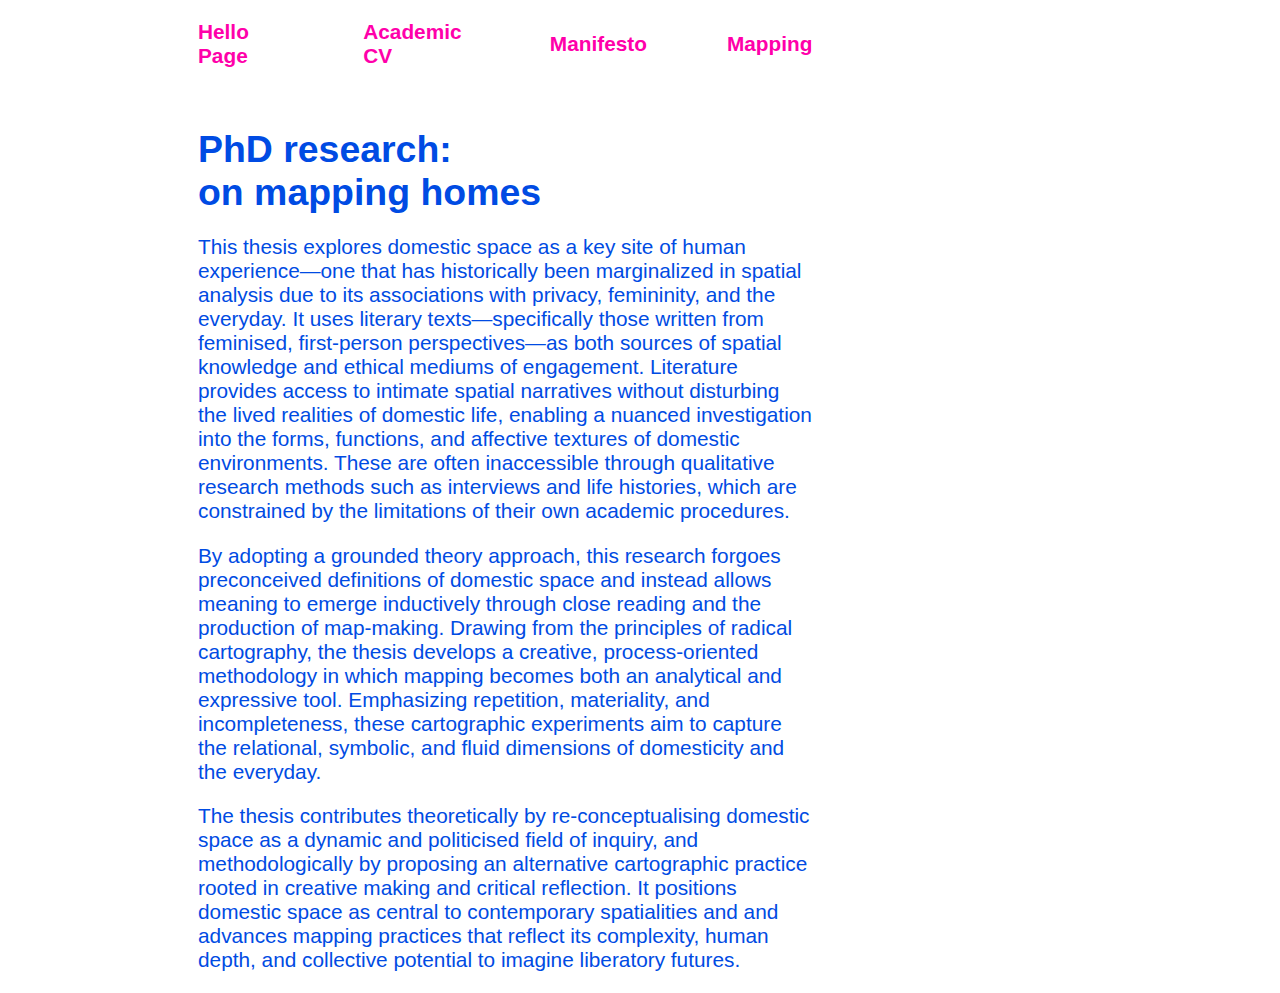
<file: phd.html>
<!DOCTYPE html>
<html lang="en">
<head>
    <link rel="icon" href="https://cdn.glitch.global/6264d154-a535-43f1-a7e2-e5000f1b5f43/logomini.png?v=1741361058034">
    <meta charset="UTF-8">
    <meta name="viewport" content="width=device-width, initial-scale=1.0">
    <title>PhD Research</title>
    <style>
        body {
            font-family: Arial, sans-serif;
            background-color: #ffffff;
            color: #004be3;
            margin: 0;
            padding: 0;
            display: flex;
            justify-content: center;
            align-items: center;
            min-height: vh;
            position: relative; /* For the margin text */
        }
        .container {
            display: flex;
            width: 80%;
            max-width: 1300px;
            gap: 180px; /* Increased space between columns */
        }
        .text-section {
            width: 60%; /* First column for the text */
            margin-left: 70px;
            font-size: 1.3em
        }
        .text-section h1 {
            font-size: 1.8em;
            color: #004be3;
            margin-bottom: 20px;
            margin-top: 60px;
        }
        .column {
            margin-bottom: 20px;
        
        }
        .icon-container {
            display: flex;
            align-items: center; /* Align items vertically */
            gap: 80px; /* Space between items */
            margin-top: 20px; /* Space above icons */
        }
        .icon {
            width: 150px; /* Adjusted size for consistency */
            height: 60px;
        }
        .icon-container a {
            text-decoration: none;
            color: #FF00AA;
            font-weight: bold;
        }
        .academic-journey {
            margin-top: 50px; /* Space above the academic journey section */
        }
        .academic-journey h2 {
            font-size: 1.5em;
            color: #004be3;
            margin-bottom: 10px;
        }
        .margin-text {
            position: absolute;
            bottom: 0px;
            left: 20px;
            font-family: 'Helvetica', helvetica, monospace; /* Typography style */
            font-size: 2em;
            color: #004be3;
            opacity: 0.7; /* Slightly transparent */
            transform: rotate(-90deg);
            transform-origin: left top;
            white-space: nowrap;
        }

        /* Media Queries for Mobile Devices */
        @media (max-width: 768px) {
            body {
                padding: 20px; /* Add padding for better spacing on mobile */
            }
            .container {
                flex-direction: column; /* Stack columns vertically on mobile */
                gap: 40px; /* Reduce gap between sections */
                width: 90%; /* Adjust width for better mobile display */
           
            }
            .icon-container {
                gap: 20px; /* Reduce gap between icons for mobile */
                margin-top: 40px; /* Reduce space above icons */
                flex-wrap: wrap; /* Allow icons to wrap on smaller screens */
            }
            .icon {
                width: 60px; /* Smaller icons for mobile */
                height: 45px;
            }
            .margin-text {
                font-size: 1.2em; /* Smaller font size for mobile */
                bottom: 1000px; /* Adjust position for mobile */
                left: 10px; /* Adjust position for mobile */
            }
        }
    </style>
</head>
<body>
    <!-- Margin text -->

    <div class="container">
        <!-- First column: Text section -->
        <div class="text-section">
          <div class="icon-container">
                <!-- Go Back icon -->
                <a href="index.html"> Hello Page</a>
                <!-- Materialities link -->
                 <a href="andreaplarivas.html">Academic CV</a>
                <a href="manifesto.html">Manifesto</a>
                <!-- My Maps icon -->
                <a href="https://kinopio.club/mapping-homes-4MV2cL3QJJ4hEIwSAglzK" target="_blank">Mapping</a>
            </div>
            <h1>PhD research: <br>on mapping homes</h1> <!-- Added title -->
            <div class="column">
                <p>This thesis explores domestic space as a key site of human experience—one that has historically been marginalized in spatial analysis due to its associations with privacy, femininity, and the everyday. It uses literary texts—specifically those written from feminised, first-person perspectives—as both sources of spatial knowledge and ethical mediums of engagement. Literature provides access to intimate spatial narratives without disturbing the lived realities of domestic life, enabling a nuanced investigation into the forms, functions, and affective textures of domestic environments. These are often inaccessible through qualitative research methods such as interviews and life histories, which are constrained by the limitations of their own academic procedures.</p>
            </div>
            <div class="column">
                <p>By adopting a grounded theory approach, this research forgoes preconceived definitions of domestic space and instead allows meaning to emerge inductively through close reading and the production of map-making. Drawing from the principles of radical cartography, the thesis develops a creative, process-oriented methodology in which mapping becomes both an analytical and expressive tool. Emphasizing repetition, materiality, and incompleteness, these cartographic experiments aim to capture the relational, symbolic, and fluid dimensions of domesticity and the everyday.</p>
            </div>
            <div class="column">
                <p>The thesis contributes theoretically by re-conceptualising domestic space as a dynamic and politicised field of inquiry, and methodologically by proposing an alternative cartographic practice rooted in creative making and critical reflection. It positions domestic space as central to contemporary spatialities and and advances mapping practices that reflect its complexity, human depth, and collective potential to imagine liberatory futures.</p>
            </div>
            <!-- Icon and link container -->
            
        </div>

     
</body>
</html>
</file>
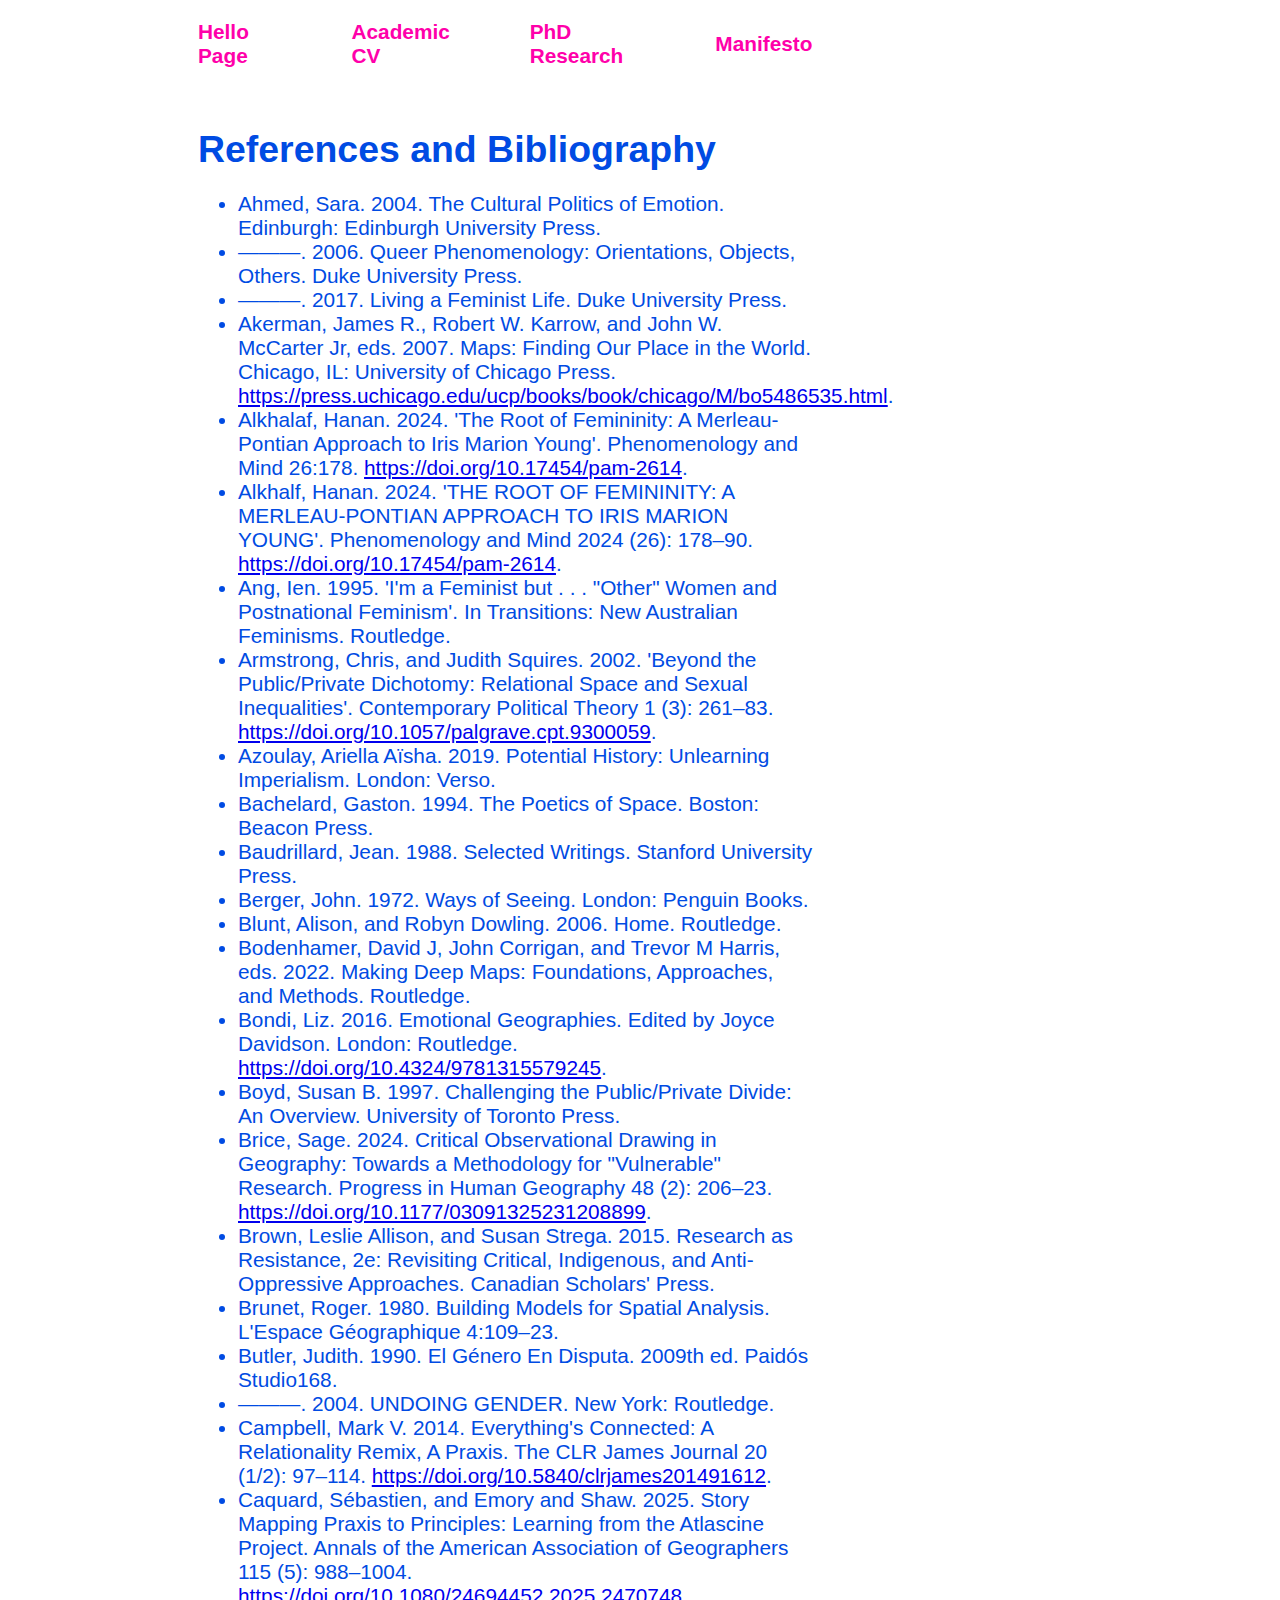
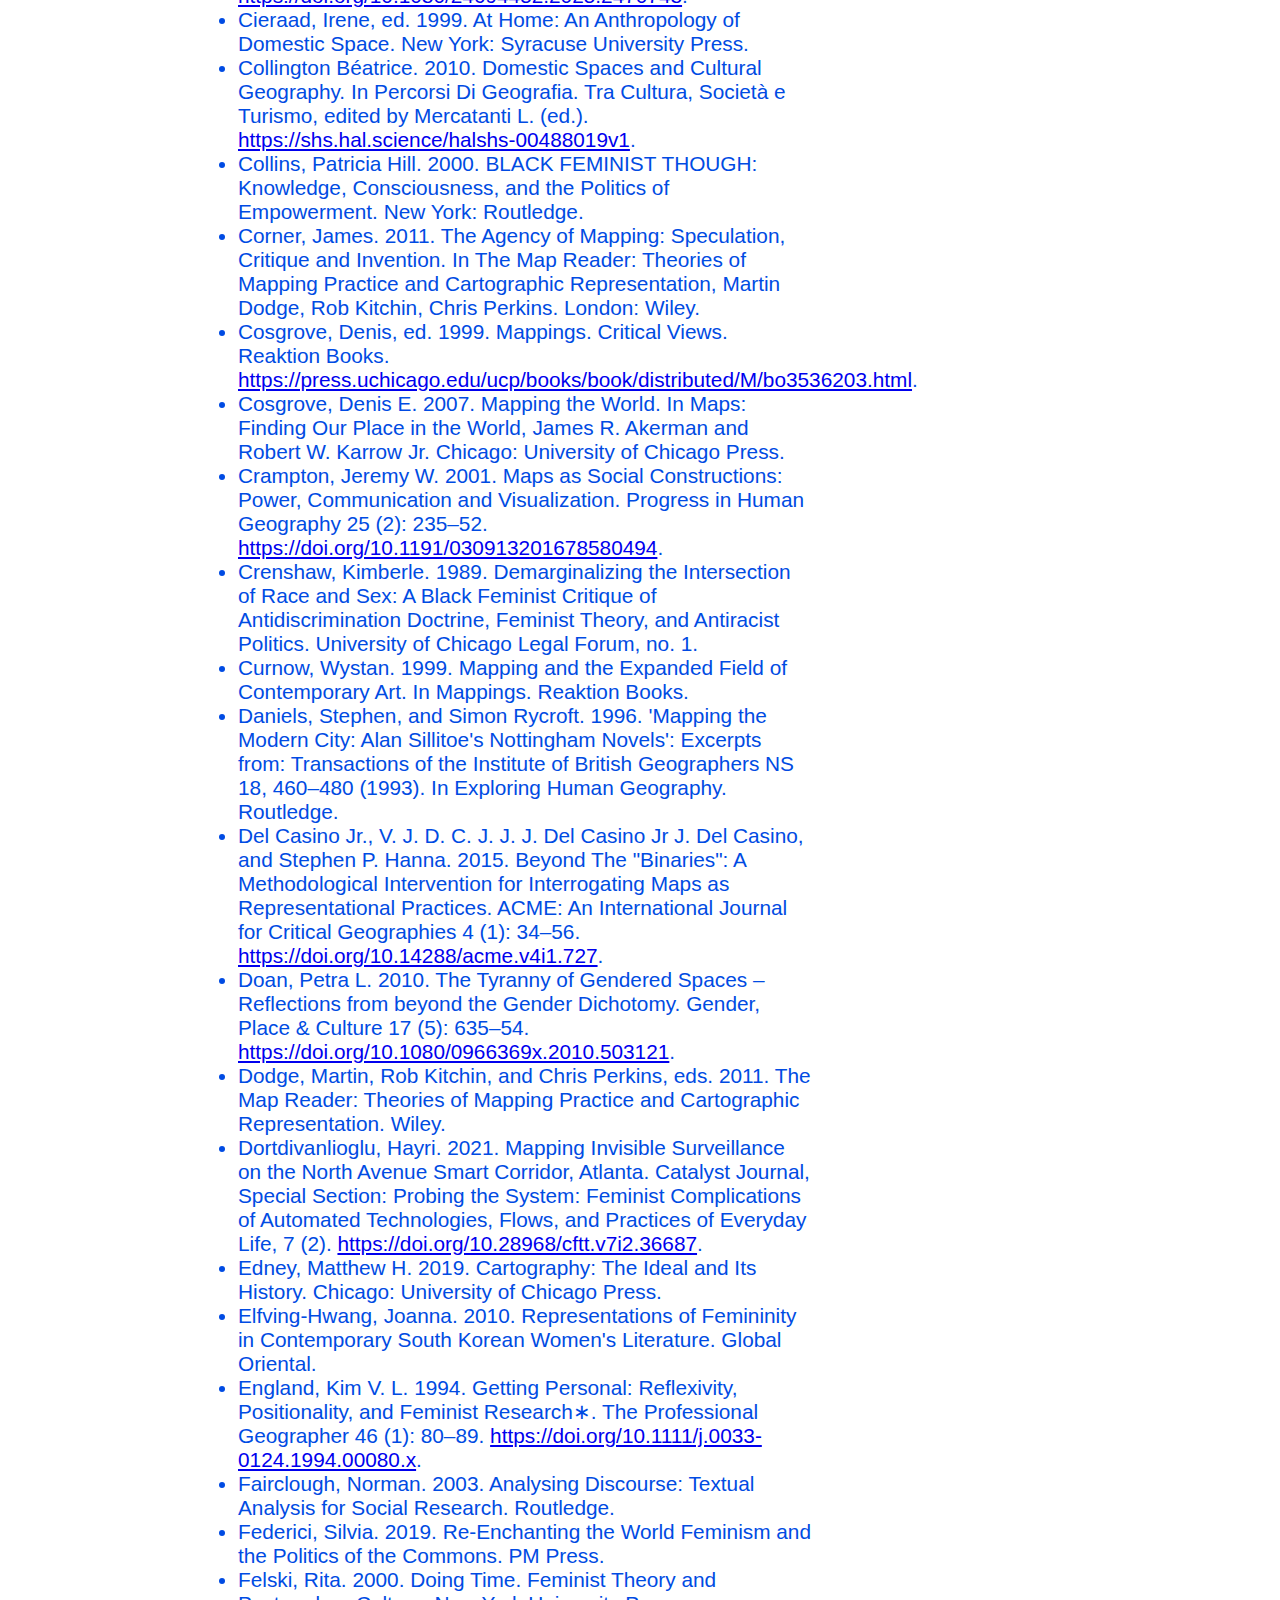
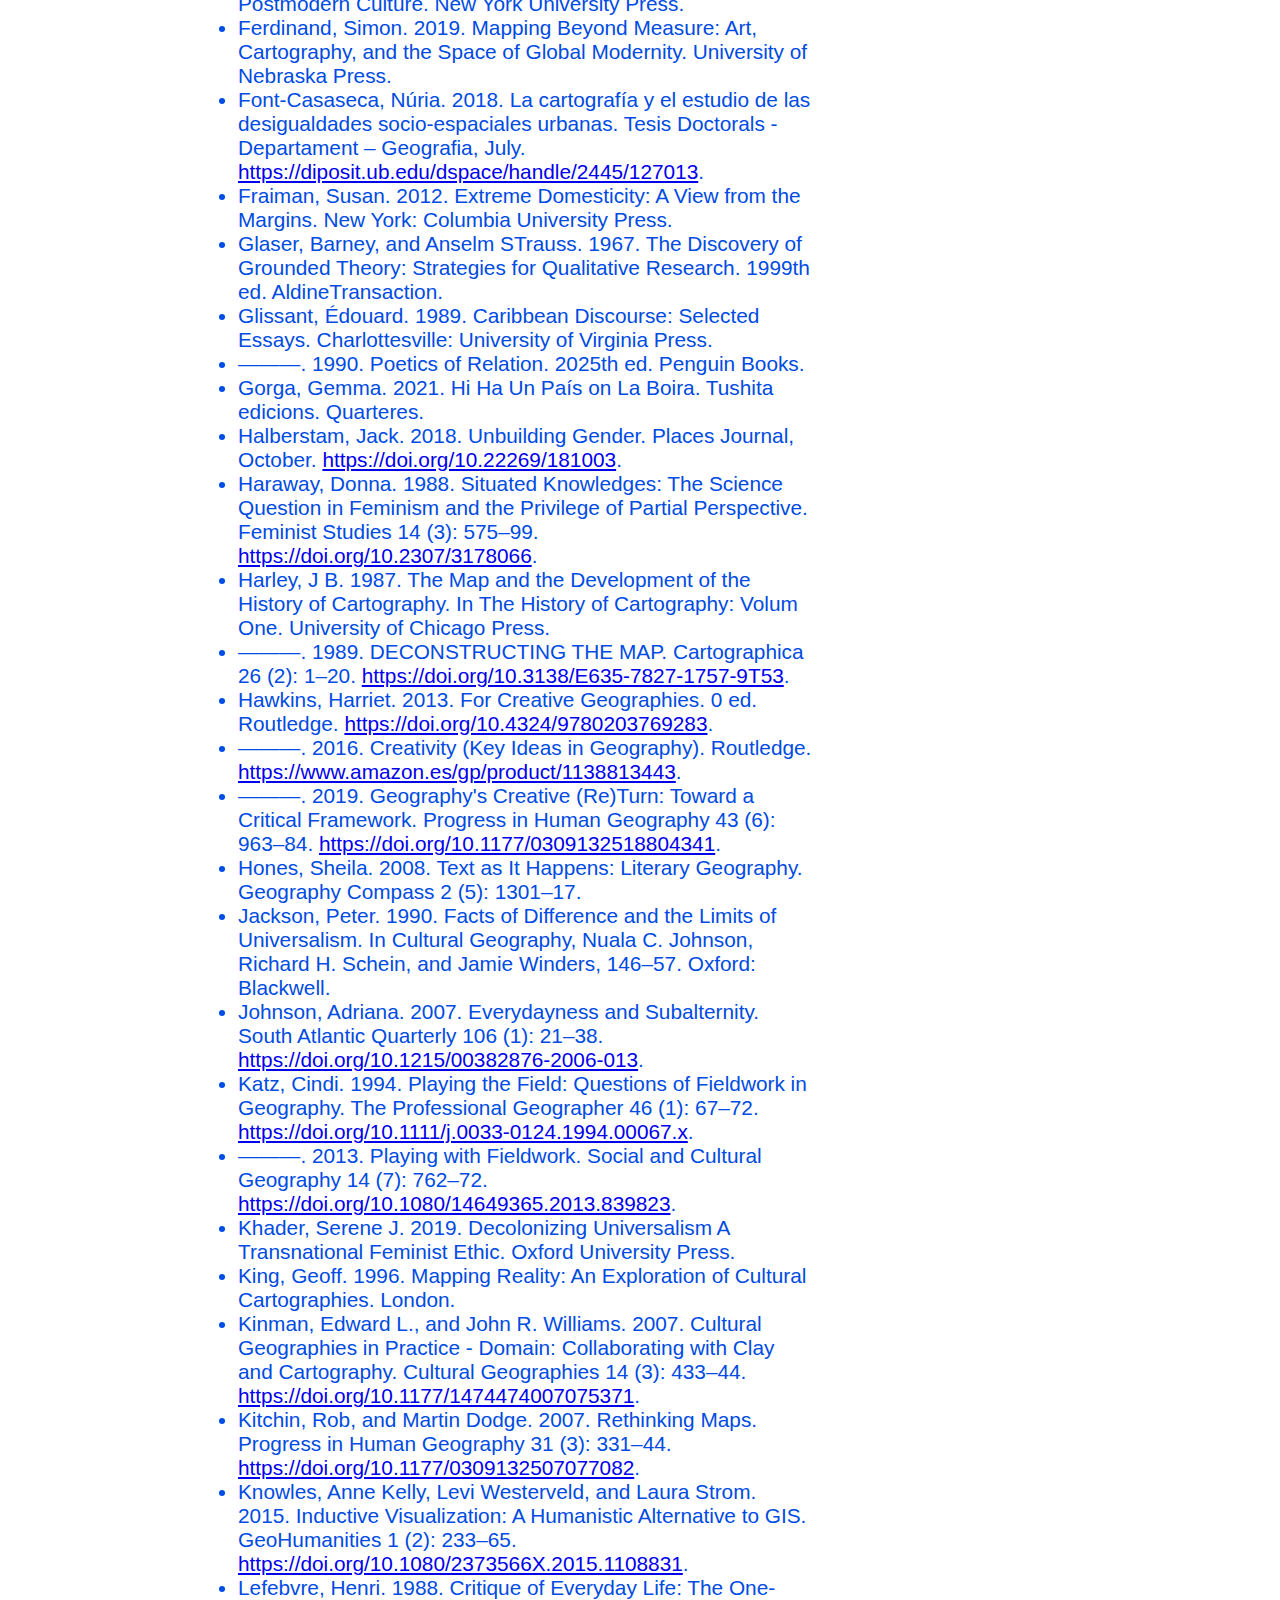
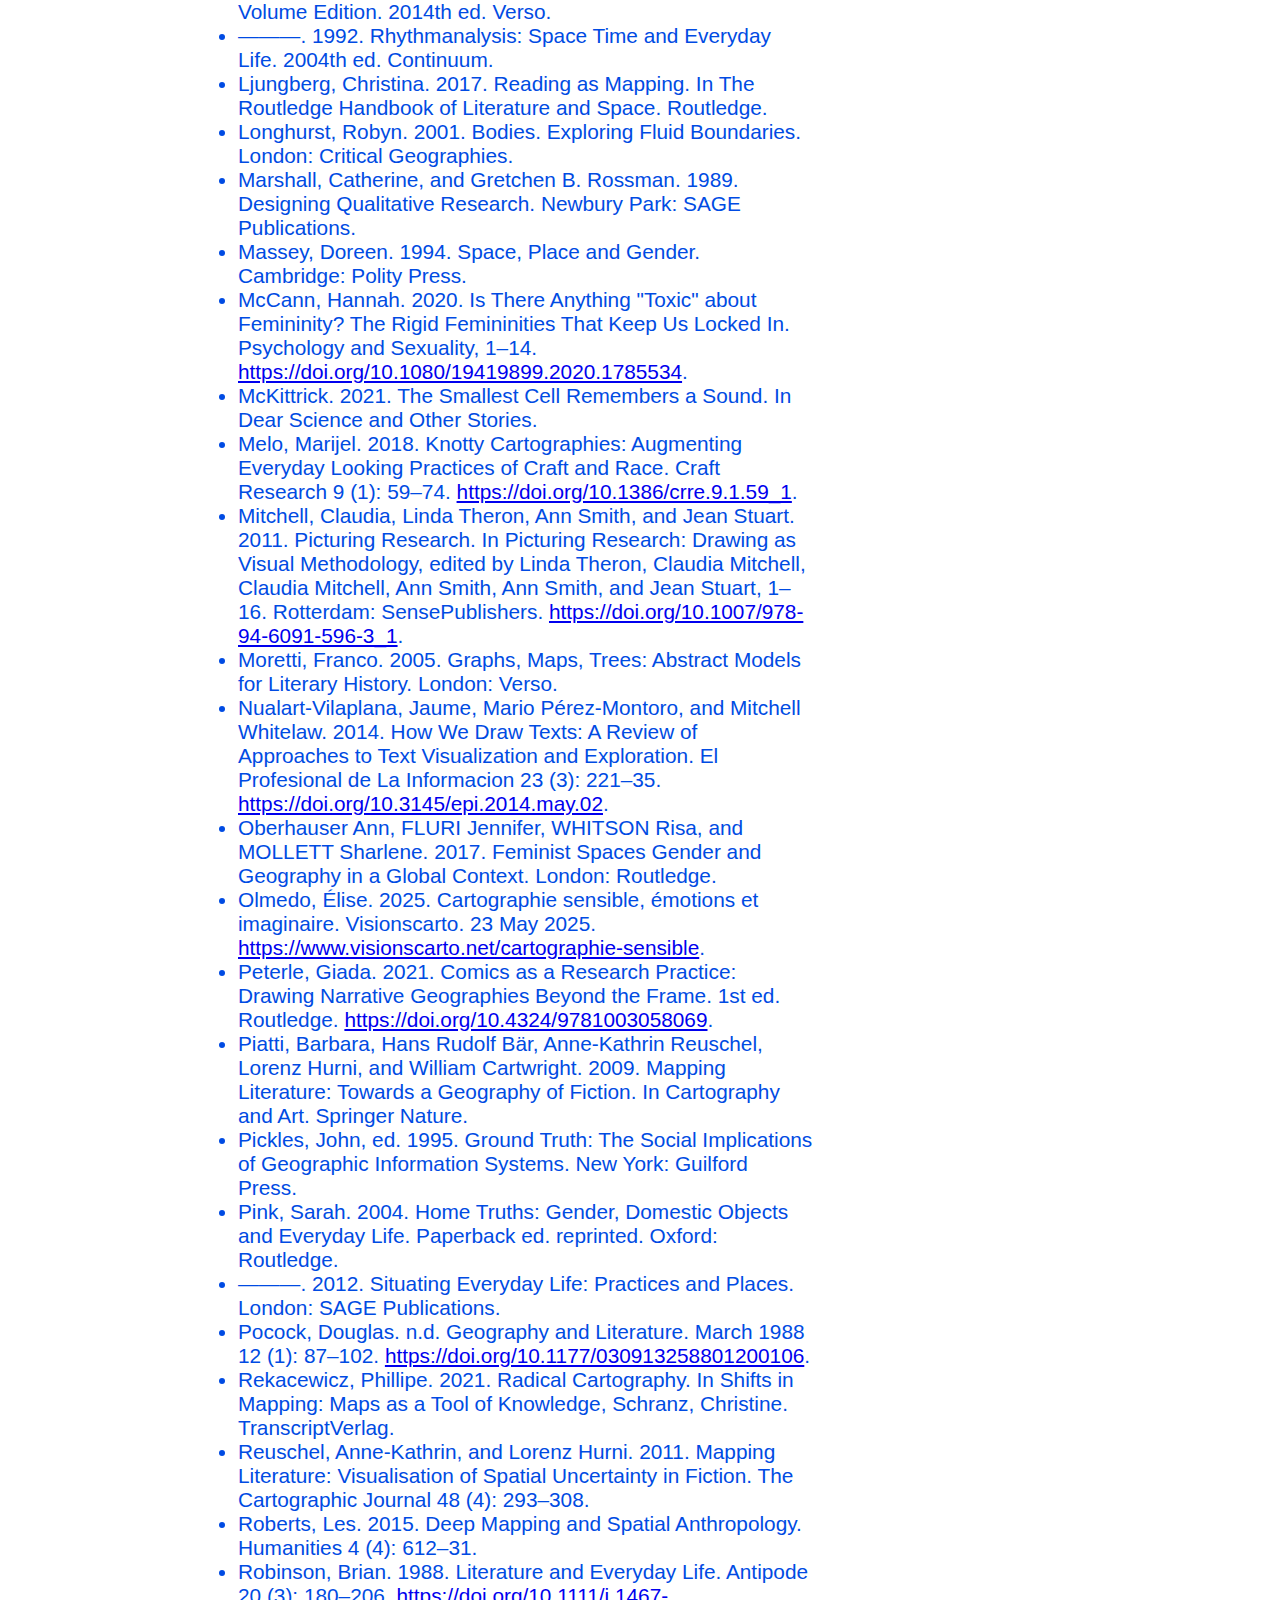
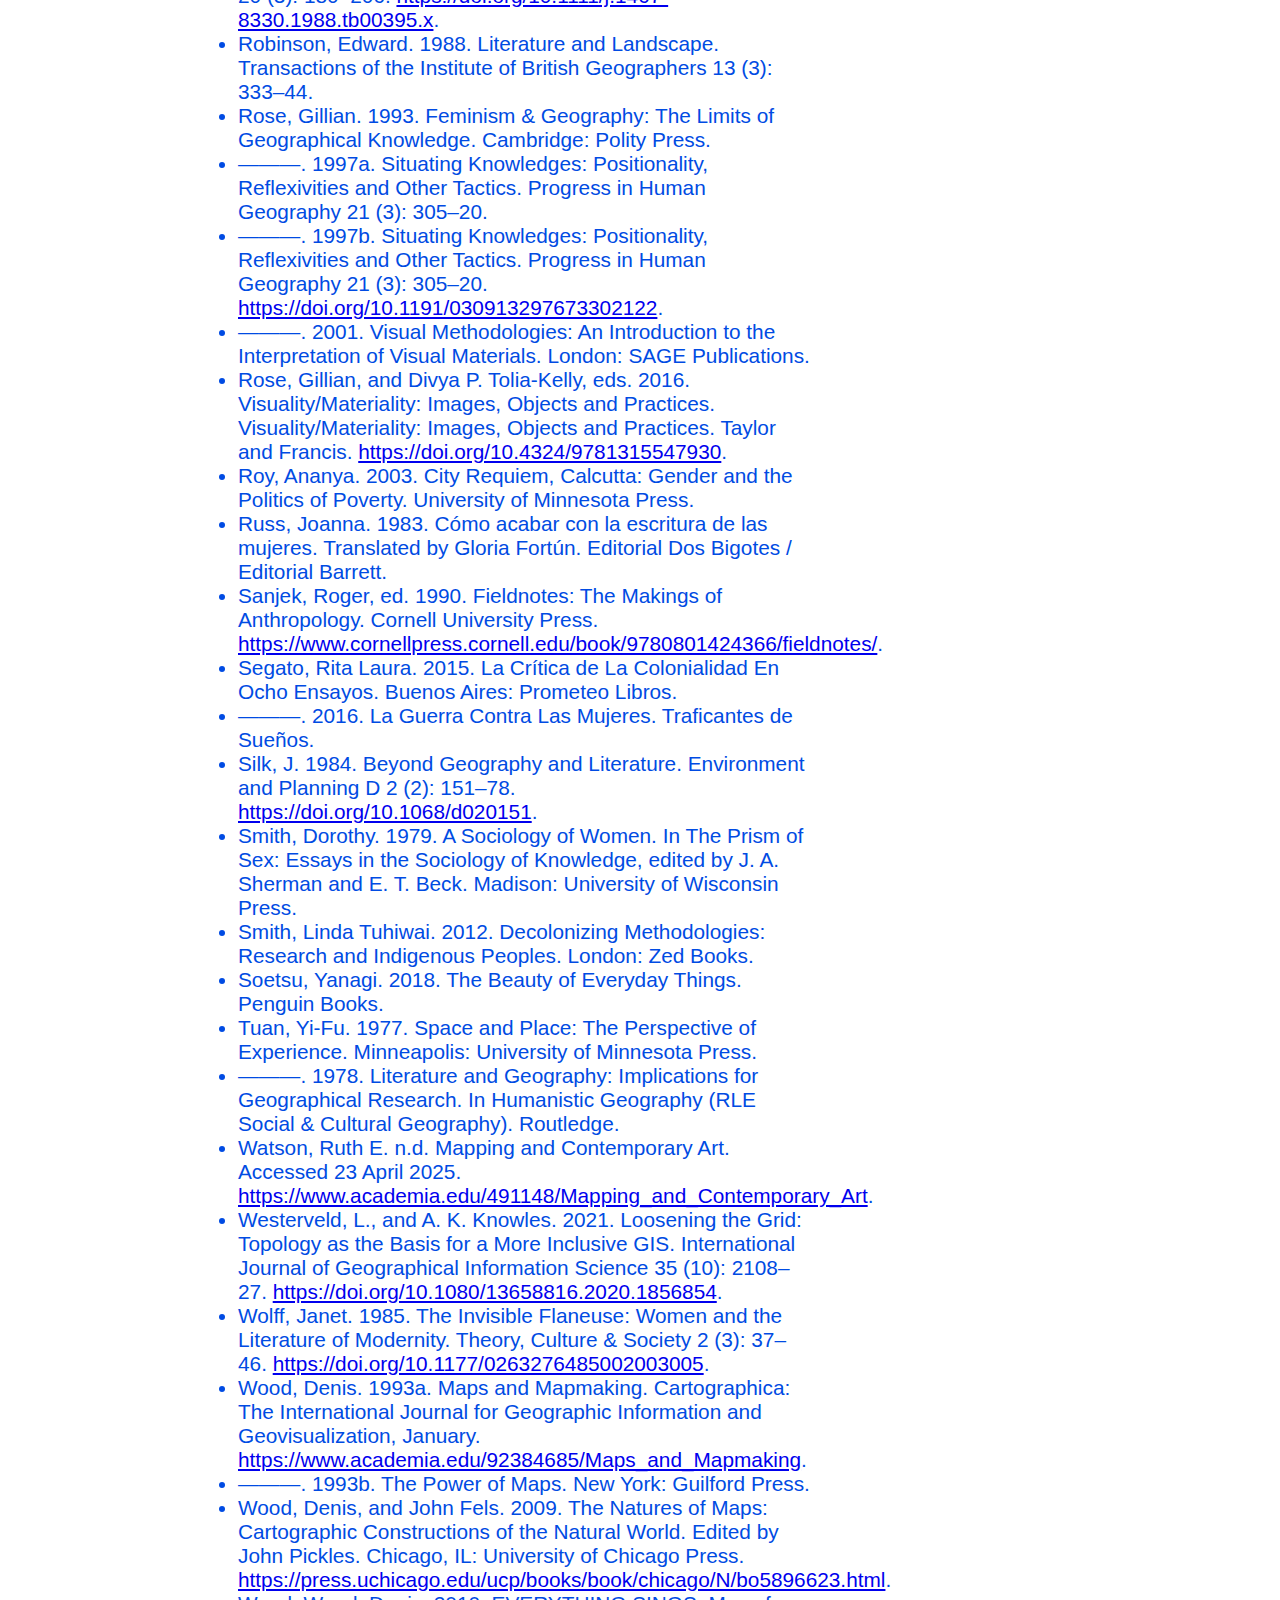
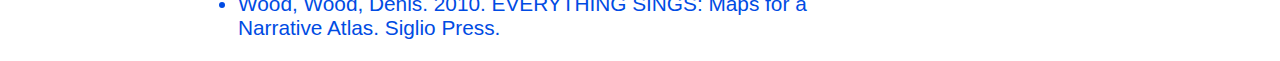
<file: readings.html>
<!DOCTYPE html>
<html lang="en">
<head>
    <link rel="icon" href="https://cdn.glitch.global/6264d154-a535-43f1-a7e2-e5000f1b5f43/logomini.png?v=1741361058034">
    <meta charset="UTF-8">
    <meta name="viewport" content="width=device-width, initial-scale=1.0">
    <title>Readings</title>
    <style>
        body {
            font-family: Arial, sans-serif;
            background-color: #ffffff;
            color: #004be3;
            margin: 0;
            padding: 0;
            display: flex;
            justify-content: center;
            align-items: center;
            min-height: vh;
            position: relative; /* For the margin text */
        }
        .container {
            display: flex;
            width: 80%;
            max-width: 1300px;
            gap: 180px; /* Increased space between columns */
        }
        .text-section {
            width: 60%; /* First column for the text */
            margin-left: 70px;
            font-size: 1.3em
        }
        .text-section h1 {
            font-size: 1.8em;
            color: #004be3;
            margin-bottom: 20px;
            margin-top: 60px;
        }
        .column {
            margin-bottom: 20px;
        
        }
        .icon-container {
            display: flex;
            align-items: center; /* Align items vertically */
            gap: 55px; /* Space between items */
            margin-top: 20px; /* Space above icons */
        }
        .icon {
            width: 150px; /* Adjusted size for consistency */
            height: 60px;
        }
        .icon-container a {
            text-decoration: none;
            color: #FF00AA;
            font-weight: bold;
        }
        .academic-journey {
            margin-top: 50px; /* Space above the academic journey section */
        }
        .academic-journey h2 {
            font-size: 1.5em;
            color: #004be3;
            margin-bottom: 10px;
        }
        .margin-text {
            position: absolute;
            bottom: 0px;
            left: 20px;
            font-family: 'Helvetica', helvetica, monospace; /* Typography style */
            font-size: 2em;
            color: #004be3;
            opacity: 0.7; /* Slightly transparent */
            transform: rotate(-90deg);
            transform-origin: left top;
            white-space: nowrap;
        }

        /* Media Queries for Mobile Devices */
        @media (max-width: 768px) {
            body {
                padding: 20px; /* Add padding for better spacing on mobile */
            }
            .container {
                flex-direction: column; /* Stack columns vertically on mobile */
                gap: 40px; /* Reduce gap between sections */
                width: 90%; /* Adjust width for better mobile display */
           
            }
            .icon-container {
                gap: 20px; /* Reduce gap between icons for mobile */
                margin-top: 40px; /* Reduce space above icons */
                flex-wrap: wrap; /* Allow icons to wrap on smaller screens */
            }
            .icon {
                width: 60px; /* Smaller icons for mobile */
                height: 45px;
            }
            .margin-text {
                font-size: 1.2em; /* Smaller font size for mobile */
                bottom: 1000px; /* Adjust position for mobile */
                left: 10px; /* Adjust position for mobile */
            }
        }
    </style>
</head>
<body>
    <!-- Margin text -->

    <div class="container">
        <!-- First column: Text section -->
        <div class="text-section">
          <div class="icon-container">
                <!-- Go Back icon -->
                <a href="index.html"> Hello Page</a>
                <!-- Materialities link -->
                 <a href="perfil.html">Academic CV</a>
                <a href="phd.html">PhD Research</a>
                <a href="manifesto.html">Manifesto</a>
            </div>
            <h1>References and Bibliography </h1> <!-- Added title -->
            <div class="column">
                <ul>
  <li><span class="author">Ahmed, Sara</span>. <span class="year">2004</span>. <span class="title">The Cultural Politics of Emotion</span>. <span class="publisher">Edinburgh: Edinburgh University Press</span>.</li>
        <li><span class="dash">———</span>. <span class="year">2006</span>. <span class="title">Queer Phenomenology: Orientations, Objects, Others</span>. <span class="publisher">Duke University Press</span>.</li>
        <li><span class="dash">———</span>. <span class="year">2017</span>. <span class="title">Living a Feminist Life</span>. <span class="publisher">Duke University Press</span>.</li>
        <li><span class="author">Akerman, James R., Robert W. Karrow, and John W. McCarter Jr</span>, eds. <span class="year">2007</span>. <span class="title">Maps: Finding Our Place in the World</span>. <span class="publisher">Chicago, IL: University of Chicago Press</span>. <a href="https://press.uchicago.edu/ucp/books/book/chicago/M/bo5486535.html">https://press.uchicago.edu/ucp/books/book/chicago/M/bo5486535.html</a>.</li>
        <li><span class="author">Alkhalaf, Hanan</span>. <span class="year">2024</span>. <span class="title">'The Root of Femininity: A Merleau-Pontian Approach to Iris Marion Young'</span>. <span class="journal">Phenomenology and Mind</span> <span class="volume">26</span>:<span class="pages">178</span>. <a href="https://doi.org/10.17454/pam-2614">https://doi.org/10.17454/pam-2614</a>.</li>
        <!-- Continue with all other entries in the same format -->
        <li><span class="author">Alkhalf, Hanan</span>. <span class="year">2024</span>. <span class="title">'THE ROOT OF FEMININITY: A MERLEAU-PONTIAN APPROACH TO IRIS MARION YOUNG'</span>. <span class="journal">Phenomenology and Mind</span> <span class="year">2024</span> (<span class="volume">26</span>): <span class="pages">178–90</span>. <a href="https://doi.org/10.17454/pam-2614">https://doi.org/10.17454/pam-2614</a>.</li>
        <li><span class="author">Ang, Ien</span>. <span class="year">1995</span>. <span class="title">'I'm a Feminist but . . . "Other" Women and Postnational Feminism'</span>. In <span class="book-title">Transitions: New Australian Feminisms</span>. <span class="publisher">Routledge</span>.</li>
        <li><span class="author">Armstrong, Chris, and Judith Squires</span>. <span class="year">2002</span>. <span class="title">'Beyond the Public/Private Dichotomy: Relational Space and Sexual Inequalities'</span>. <span class="journal">Contemporary Political Theory</span> <span class="volume">1</span> (<span class="issue">3</span>): <span class="pages">261–83</span>. <a href="https://doi.org/10.1057/palgrave.cpt.9300059">https://doi.org/10.1057/palgrave.cpt.9300059</a>.</li>
        <li><span class="author">Azoulay, Ariella Aïsha</span>. <span class="year">2019</span>. <span class="title">Potential History: Unlearning Imperialism</span>. <span class="publisher">London: Verso</span>.</li>
        
        <li><span class="author">Bachelard, Gaston</span>. <span class="year">1994</span>. <span class="title">The Poetics of Space</span>. <span class="publisher">Boston: Beacon Press</span>.</li>
        
        <li><span class="author">Baudrillard, Jean</span>. <span class="year">1988</span>. <span class="title">Selected Writings</span>. <span class="publisher">Stanford University Press</span>.</li>
        
        <li><span class="author">Berger, John</span>. <span class="year">1972</span>. <span class="title">Ways of Seeing</span>. <span class="publisher">London: Penguin Books</span>.</li>
        
        <li><span class="author">Blunt, Alison, and Robyn Dowling</span>. <span class="year">2006</span>. <span class="title">Home</span>. <span class="publisher">Routledge</span>.</li>
        
        <li><span class="author">Bodenhamer, David J, John Corrigan, and Trevor M Harris</span>, eds. <span class="year">2022</span>. <span class="title">Making Deep Maps: Foundations, Approaches, and Methods</span>. <span class="publisher">Routledge</span>.</li>
        
        <li><span class="author">Bondi, Liz</span>. <span class="year">2016</span>. <span class="title">Emotional Geographies</span>. Edited by <span class="editor">Joyce Davidson</span>. <span class="publisher">London: Routledge</span>. <a href="https://doi.org/10.4324/9781315579245">https://doi.org/10.4324/9781315579245</a>.</li>
        
        <li><span class="author">Boyd, Susan B.</span> <span class="year">1997</span>. <span class="title">Challenging the Public/Private Divide: An Overview</span>. <span class="publisher">University of Toronto Press</span>.</li>
        
        <li><span class="author">Brice, Sage</span>. <span class="year">2024</span>. <span class="article-title">Critical Observational Drawing in Geography: Towards a Methodology for "Vulnerable" Research</span>. <span class="journal">Progress in Human Geography</span> <span class="volume">48</span> (<span class="issue">2</span>): <span class="pages">206–23</span>. <a href="https://doi.org/10.1177/03091325231208899">https://doi.org/10.1177/03091325231208899</a>.</li>
        
        <li><span class="author">Brown, Leslie Allison, and Susan Strega</span>. <span class="year">2015</span>. <span class="title">Research as Resistance, 2e: Revisiting Critical, Indigenous, and Anti-Oppressive Approaches</span>. <span class="publisher">Canadian Scholars' Press</span>.</li>
        
        <li><span class="author">Brunet, Roger</span>. <span class="year">1980</span>. <span class="article-title">Building Models for Spatial Analysis</span>. <span class="journal">L'Espace Géographique</span> <span class="volume">4</span>:<span class="pages">109–23</span>.</li>
        
        <li><span class="author">Butler, Judith</span>. <span class="year">1990</span>. <span class="title">El Género En Disputa</span>. <span class="edition">2009th ed</span>. <span class="publisher">Paidós Studio168</span>.</li>
        
        <li><span class="dash">———</span>. <span class="year">2004</span>. <span class="title">UNDOING GENDER</span>. <span class="publisher">New York: Routledge</span>.</li>
        
        <li><span class="author">Campbell, Mark V.</span> <span class="year">2014</span>. <span class="article-title">Everything's Connected: A Relationality Remix, A Praxis</span>. <span class="journal">The CLR James Journal</span> <span class="volume">20</span> (<span class="issue">1/2</span>): <span class="pages">97–114</span>. <a href="https://doi.org/10.5840/clrjames201491612">https://doi.org/10.5840/clrjames201491612</a>.</li>
        
        <li><span class="author">Caquard, Sébastien, and Emory and Shaw</span>. <span class="year">2025</span>. <span class="article-title">Story Mapping Praxis to Principles: Learning from the Atlascine Project</span>. <span class="journal">Annals of the American Association of Geographers</span> <span class="volume">115</span> (<span class="issue">5</span>): <span class="pages">988–1004</span>. <a href="https://doi.org/10.1080/24694452.2025.2470748">https://doi.org/10.1080/24694452.2025.2470748</a>.</li>
        
        <li><span class="author">Cieraad, Irene</span>, ed. <span class="year">1999</span>. <span class="title">At Home: An Anthropology of Domestic Space</span>. <span class="publisher">New York: Syracuse University Press</span>.</li>
        
        <li><span class="author">Collington Béatrice</span>. <span class="year">2010</span>. <span class="article-title">Domestic Spaces and Cultural Geography</span>. In <span class="book-title">Percorsi Di Geografia. Tra Cultura, Società e Turismo</span>, edited by <span class="editor">Mercatanti L. (ed.)</span>. <a href="https://shs.hal.science/halshs-00488019v1">https://shs.hal.science/halshs-00488019v1</a>.</li>
        
        <li><span class="author">Collins, Patricia Hill</span>. <span class="year">2000</span>. <span class="title">BLACK FEMINIST THOUGH: Knowledge, Consciousness, and the Politics of Empowerment</span>. <span class="publisher">New York: Routledge</span>.</li>
        
        <li><span class="author">Corner, James</span>. <span class="year">2011</span>. <span class="article-title">The Agency of Mapping: Speculation, Critique and Invention</span>. In <span class="book-title">The Map Reader: Theories of Mapping Practice and Cartographic Representation</span>, <span class="editor">Martin Dodge, Rob Kitchin, Chris Perkins</span>. <span class="publisher">London: Wiley</span>.</li>
        
        <li><span class="author">Cosgrove, Denis</span>, ed. <span class="year">1999</span>. <span class="title">Mappings. Critical Views</span>. <span class="publisher">Reaktion Books</span>. <a href="https://press.uchicago.edu/ucp/books/book/distributed/M/bo3536203.html">https://press.uchicago.edu/ucp/books/book/distributed/M/bo3536203.html</a>.</li>
        
        <li><span class="author">Cosgrove, Denis E.</span> <span class="year">2007</span>. <span class="article-title">Mapping the World</span>. In <span class="book-title">Maps: Finding Our Place in the World</span>, <span class="editor">James R. Akerman and Robert W. Karrow Jr</span>. <span class="publisher">Chicago: University of Chicago Press</span>.</li>
        
        <li><span class="author">Crampton, Jeremy W.</span> <span class="year">2001</span>. <span class="article-title">Maps as Social Constructions: Power, Communication and Visualization</span>. <span class="journal">Progress in Human Geography</span> <span class="volume">25</span> (<span class="issue">2</span>): <span class="pages">235–52</span>. <a href="https://doi.org/10.1191/030913201678580494">https://doi.org/10.1191/030913201678580494</a>.</li>
        
        <li><span class="author">Crenshaw, Kimberle</span>. <span class="year">1989</span>. <span class="article-title">Demarginalizing the Intersection of Race and Sex: A Black Feminist Critique of Antidiscrimination Doctrine, Feminist Theory, and Antiracist Politics</span>. <span class="journal">University of Chicago Legal Forum</span>, no. <span class="issue">1</span>.</li>
        
        <li><span class="author">Curnow, Wystan</span>. <span class="year">1999</span>. <span class="article-title">Mapping and the Expanded Field of Contemporary Art</span>. In <span class="book-title">Mappings</span>. <span class="publisher">Reaktion Books</span>.</li>
         <li><span class="author">Daniels, Stephen, and Simon Rycroft</span>. <span class="year">1996</span>. <span class="article-title">'Mapping the Modern City: Alan Sillitoe's Nottingham Novels': Excerpts from: Transactions of the Institute of British Geographers NS 18, 460–480 (1993)</span>. In <span class="book-title">Exploring Human Geography</span>. <span class="publisher">Routledge</span>.</li>
        
        <li><span class="author">Del Casino Jr., V. J. D. C. J. J. J. Del Casino Jr J. Del Casino, and Stephen P. Hanna</span>. <span class="year">2015</span>. <span class="article-title">Beyond The "Binaries": A Methodological Intervention for Interrogating Maps as Representational Practices</span>. <span class="journal">ACME: An International Journal for Critical Geographies</span> <span class="volume">4</span> (<span class="issue">1</span>): <span class="pages">34–56</span>. <a href="https://doi.org/10.14288/acme.v4i1.727">https://doi.org/10.14288/acme.v4i1.727</a>.</li>
        
        <li><span class="author">Doan, Petra L.</span> <span class="year">2010</span>. <span class="article-title">The Tyranny of Gendered Spaces – Reflections from beyond the Gender Dichotomy</span>. <span class="journal">Gender, Place & Culture</span> <span class="volume">17</span> (<span class="issue">5</span>): <span class="pages">635–54</span>. <a href="https://doi.org/10.1080/0966369x.2010.503121">https://doi.org/10.1080/0966369x.2010.503121</a>.</li>
        
        <li><span class="author">Dodge, Martin, Rob Kitchin, and Chris Perkins</span>, eds. <span class="year">2011</span>. <span class="title">The Map Reader: Theories of Mapping Practice and Cartographic Representation</span>. <span class="publisher">Wiley</span>.</li>
        
        <li><span class="author">Dortdivanlioglu, Hayri</span>. <span class="year">2021</span>. <span class="article-title">Mapping Invisible Surveillance on the North Avenue Smart Corridor, Atlanta</span>. <span class="journal">Catalyst Journal</span>, Special Section: <span class="special-section">Probing the System: Feminist Complications of Automated Technologies, Flows, and Practices of Everyday Life</span>, <span class="volume">7</span> (<span class="issue">2</span>). <a href="https://doi.org/10.28968/cftt.v7i2.36687">https://doi.org/10.28968/cftt.v7i2.36687</a>.</li>
        
        <li><span class="author">Edney, Matthew H.</span> <span class="year">2019</span>. <span class="title">Cartography: The Ideal and Its History</span>. <span class="publisher">Chicago: University of Chicago Press</span>.</li>
        
        <li><span class="author">Elfving-Hwang, Joanna</span>. <span class="year">2010</span>. <span class="title">Representations of Femininity in Contemporary South Korean Women's Literature</span>. <span class="publisher">Global Oriental</span>.</li>
        
        <li><span class="author">England, Kim V. L.</span> <span class="year">1994</span>. <span class="article-title">Getting Personal: Reflexivity, Positionality, and Feminist Research∗</span>. <span class="journal">The Professional Geographer</span> <span class="volume">46</span> (<span class="issue">1</span>): <span class="pages">80–89</span>. <a href="https://doi.org/10.1111/j.0033-0124.1994.00080.x">https://doi.org/10.1111/j.0033-0124.1994.00080.x</a>.</li>
        
        <li><span class="author">Fairclough, Norman</span>. <span class="year">2003</span>. <span class="title">Analysing Discourse: Textual Analysis for Social Research</span>. <span class="publisher">Routledge</span>.</li>
        
        <li><span class="author">Federici, Silvia</span>. <span class="year">2019</span>. <span class="title">Re-Enchanting the World Feminism and the Politics of the Commons</span>. <span class="publisher">PM Press</span>.</li>
        
        <li><span class="author">Felski, Rita</span>. <span class="year">2000</span>. <span class="title">Doing Time. Feminist Theory and Postmodern Culture</span>. <span class="publisher">New York University Press</span>.</li>
        
        <li><span class="author">Ferdinand, Simon</span>. <span class="year">2019</span>. <span class="title">Mapping Beyond Measure: Art, Cartography, and the Space of Global Modernity</span>. <span class="publisher">University of Nebraska Press</span>.</li>
        
        <li><span class="author">Font-Casaseca, Núria</span>. <span class="year">2018</span>. <span class="article-title">La cartografía y el estudio de las desigualdades socio-espaciales urbanas</span>. <span class="journal">Tesis Doctorals - Departament – Geografia</span>, <span class="month">July</span>. <a href="https://diposit.ub.edu/dspace/handle/2445/127013">https://diposit.ub.edu/dspace/handle/2445/127013</a>.</li>
        
        <li><span class="author">Fraiman, Susan</span>. <span class="year">2012</span>. <span class="title">Extreme Domesticity: A View from the Margins</span>. <span class="publisher">New York: Columbia University Press</span>.</li>
        
        <li><span class="author">Glaser, Barney, and Anselm STrauss</span>. <span class="year">1967</span>. <span class="title">The Discovery of Grounded Theory: Strategies for Qualitative Research</span>. <span class="edition">1999th ed</span>. <span class="publisher">AldineTransaction</span>.</li>
        
        <li><span class="author">Glissant, Édouard</span>. <span class="year">1989</span>. <span class="title">Caribbean Discourse: Selected Essays</span>. <span class="publisher">Charlottesville: University of Virginia Press</span>.</li>
        
        <li><span class="dash">———</span>. <span class="year">1990</span>. <span class="title">Poetics of Relation</span>. <span class="edition">2025th ed</span>. <span class="publisher">Penguin Books</span>.</li>
        
        <li><span class="author">Gorga, Gemma</span>. <span class="year">2021</span>. <span class="title">Hi Ha Un País on La Boira</span>. <span class="publisher">Tushita edicions. Quarteres</span>.</li>
        
        <li><span class="author">Halberstam, Jack</span>. <span class="year">2018</span>. <span class="article-title">Unbuilding Gender</span>. <span class="journal">Places Journal</span>, <span class="month">October</span>. <a href="https://doi.org/10.22269/181003">https://doi.org/10.22269/181003</a>.</li>
        
        <li><span class="author">Haraway, Donna</span>. <span class="year">1988</span>. <span class="article-title">Situated Knowledges: The Science Question in Feminism and the Privilege of Partial Perspective</span>. <span class="journal">Feminist Studies</span> <span class="volume">14</span> (<span class="issue">3</span>): <span class="pages">575–99</span>. <a href="https://doi.org/10.2307/3178066">https://doi.org/10.2307/3178066</a>.</li>
        
        <li><span class="author">Harley, J B</span>. <span class="year">1987</span>. <span class="article-title">The Map and the Development of the History of Cartography</span>. In <span class="book-title">The History of Cartography: Volum One</span>. <span class="publisher">University of Chicago Press</span>.</li>
        
        <li><span class="dash">———</span>. <span class="year">1989</span>. <span class="article-title">DECONSTRUCTING THE MAP</span>. <span class="journal">Cartographica</span> <span class="volume">26</span> (<span class="issue">2</span>): <span class="pages">1–20</span>. <a href="https://doi.org/10.3138/E635-7827-1757-9T53">https://doi.org/10.3138/E635-7827-1757-9T53</a>.</li>
        
        <li><span class="author">Hawkins, Harriet</span>. <span class="year">2013</span>. <span class="title">For Creative Geographies</span>. <span class="edition">0 ed</span>. <span class="publisher">Routledge</span>. <a href="https://doi.org/10.4324/9780203769283">https://doi.org/10.4324/9780203769283</a>.</li>
        
        <li><span class="dash">———</span>. <span class="year">2016</span>. <span class="title">Creativity (Key Ideas in Geography)</span>. <span class="publisher">Routledge</span>. <a href="https://www.amazon.es/gp/product/1138813443?ref_=dbs_m_mng_rwt_calw_tpbk_8&storeType=ebooks">https://www.amazon.es/gp/product/1138813443</a>.</li>
        
        <li><span class="dash">———</span>. <span class="year">2019</span>. <span class="article-title">Geography's Creative (Re)Turn: Toward a Critical Framework</span>. <span class="journal">Progress in Human Geography</span> <span class="volume">43</span> (<span class="issue">6</span>): <span class="pages">963–84</span>. <a href="https://doi.org/10.1177/0309132518804341">https://doi.org/10.1177/0309132518804341</a>.</li>
        
        <li><span class="author">Hones, Sheila</span>. <span class="year">2008</span>. <span class="article-title">Text as It Happens: Literary Geography</span>. <span class="journal">Geography Compass</span> <span class="volume">2</span> (<span class="issue">5</span>): <span class="pages">1301–17</span>.</li>
        
        <li><span class="author">Jackson, Peter</span>. <span class="year">1990</span>. <span class="article-title">Facts of Difference and the Limits of Universalism</span>. In <span class="book-title">Cultural Geography</span>, <span class="editor">Nuala C. Johnson, Richard H. Schein, and Jamie Winders</span>, <span class="pages">146–57</span>. <span class="publisher">Oxford: Blackwell</span>.</li>
        
        <li><span class="author">Johnson, Adriana</span>. <span class="year">2007</span>. <span class="article-title">Everydayness and Subalternity</span>. <span class="journal">South Atlantic Quarterly</span> <span class="volume">106</span> (<span class="issue">1</span>): <span class="pages">21–38</span>. <a href="https://doi.org/10.1215/00382876-2006-013">https://doi.org/10.1215/00382876-2006-013</a>.</li>         
        <li><span class="author">Katz, Cindi</span>. <span class="year">1994</span>. <span class="article-title">Playing the Field: Questions of Fieldwork in Geography</span>. <span class="journal">The Professional Geographer</span> <span class="volume">46</span> (<span class="issue">1</span>): <span class="pages">67–72</span>. <a href="https://doi.org/10.1111/j.0033-0124.1994.00067.x">https://doi.org/10.1111/j.0033-0124.1994.00067.x</a>.</li>
        
        <li><span class="dash">———</span>. <span class="year">2013</span>. <span class="article-title">Playing with Fieldwork</span>. <span class="journal">Social and Cultural Geography</span> <span class="volume">14</span> (<span class="issue">7</span>): <span class="pages">762–72</span>. <a href="https://doi.org/10.1080/14649365.2013.839823">https://doi.org/10.1080/14649365.2013.839823</a>.</li>
        
        <li><span class="author">Khader, Serene J.</span> <span class="year">2019</span>. <span class="title">Decolonizing Universalism A Transnational Feminist Ethic</span>. <span class="publisher">Oxford University Press</span>.</li>
        
        <li><span class="author">King, Geoff</span>. <span class="year">1996</span>. <span class="title">Mapping Reality: An Exploration of Cultural Cartographies</span>. <span class="publisher">London</span>.</li>
        
        <li><span class="author">Kinman, Edward L., and John R. Williams</span>. <span class="year">2007</span>. <span class="article-title">Cultural Geographies in Practice - Domain: Collaborating with Clay and Cartography</span>. <span class="journal">Cultural Geographies</span> <span class="volume">14</span> (<span class="issue">3</span>): <span class="pages">433–44</span>. <a href="https://doi.org/10.1177/1474474007075371">https://doi.org/10.1177/1474474007075371</a>.</li>
        
        <li><span class="author">Kitchin, Rob, and Martin Dodge</span>. <span class="year">2007</span>. <span class="article-title">Rethinking Maps</span>. <span class="journal">Progress in Human Geography</span> <span class="volume">31</span> (<span class="issue">3</span>): <span class="pages">331–44</span>. <a href="https://doi.org/10.1177/0309132507077082">https://doi.org/10.1177/0309132507077082</a>.</li>
        
        <li><span class="author">Knowles, Anne Kelly, Levi Westerveld, and Laura Strom</span>. <span class="year">2015</span>. <span class="article-title">Inductive Visualization: A Humanistic Alternative to GIS</span>. <span class="journal">GeoHumanities</span> <span class="volume">1</span> (<span class="issue">2</span>): <span class="pages">233–65</span>. <a href="https://doi.org/10.1080/2373566X.2015.1108831">https://doi.org/10.1080/2373566X.2015.1108831</a>.</li>
        
        <li><span class="author">Lefebvre, Henri</span>. <span class="year">1988</span>. <span class="title">Critique of Everyday Life: The One-Volume Edition</span>. <span class="edition">2014th ed</span>. <span class="publisher">Verso</span>.</li>
        
        <li><span class="dash">———</span>. <span class="year">1992</span>. <span class="title">Rhythmanalysis: Space Time and Everyday Life</span>. <span class="edition">2004th ed</span>. <span class="publisher">Continuum</span>.</li>
        
        <li><span class="author">Ljungberg, Christina</span>. <span class="year">2017</span>. <span class="article-title">Reading as Mapping</span>. In <span class="book-title">The Routledge Handbook of Literature and Space</span>. <span class="publisher">Routledge</span>.</li>
        
        <li><span class="author">Longhurst, Robyn</span>. <span class="year">2001</span>. <span class="title">Bodies. Exploring Fluid Boundaries</span>. <span class="publisher">London: Critical Geographies</span>.</li>
        
        <li><span class="author">Marshall, Catherine, and Gretchen B. Rossman</span>. <span class="year">1989</span>. <span class="title">Designing Qualitative Research</span>. <span class="publisher">Newbury Park: SAGE Publications</span>.</li>
        
        <li><span class="author">Massey, Doreen</span>. <span class="year">1994</span>. <span class="title">Space, Place and Gender</span>. <span class="publisher">Cambridge: Polity Press</span>.</li>
        
        <li><span class="author">McCann, Hannah</span>. <span class="year">2020</span>. <span class="article-title">Is There Anything "Toxic" about Femininity? The Rigid Femininities That Keep Us Locked In</span>. <span class="journal">Psychology and Sexuality</span>, <span class="pages">1–14</span>. <a href="https://doi.org/10.1080/19419899.2020.1785534">https://doi.org/10.1080/19419899.2020.1785534</a>.</li>
        
        <li><span class="author">McKittrick</span>. <span class="year">2021</span>. <span class="article-title">The Smallest Cell Remembers a Sound</span>. In <span class="book-title">Dear Science and Other Stories</span>.</li>
        
        <li><span class="author">Melo, Marijel</span>. <span class="year">2018</span>. <span class="article-title">Knotty Cartographies: Augmenting Everyday Looking Practices of Craft and Race</span>. <span class="journal">Craft Research</span> <span class="volume">9</span> (<span class="issue">1</span>): <span class="pages">59–74</span>. <a href="https://doi.org/10.1386/crre.9.1.59_1">https://doi.org/10.1386/crre.9.1.59_1</a>.</li>
        
        <li><span class="author">Mitchell, Claudia, Linda Theron, Ann Smith, and Jean Stuart</span>. <span class="year">2011</span>. <span class="article-title">Picturing Research</span>. In <span class="book-title">Picturing Research: Drawing as Visual Methodology</span>, edited by <span class="editor">Linda Theron, Claudia Mitchell, Claudia Mitchell, Ann Smith, Ann Smith, and Jean Stuart</span>, <span class="pages">1–16</span>. <span class="publisher">Rotterdam: SensePublishers</span>. <a href="https://doi.org/10.1007/978-94-6091-596-3_1">https://doi.org/10.1007/978-94-6091-596-3_1</a>.</li>
        
        <li><span class="author">Moretti, Franco</span>. <span class="year">2005</span>. <span class="title">Graphs, Maps, Trees: Abstract Models for Literary History</span>. <span class="publisher">London: Verso</span>.</li>
        
        <li><span class="author">Nualart-Vilaplana, Jaume, Mario Pérez-Montoro, and Mitchell Whitelaw</span>. <span class="year">2014</span>. <span class="article-title">How We Draw Texts: A Review of Approaches to Text Visualization and Exploration</span>. <span class="journal">El Profesional de La Informacion</span> <span class="volume">23</span> (<span class="issue">3</span>): <span class="pages">221–35</span>. <a href="https://doi.org/10.3145/epi.2014.may.02">https://doi.org/10.3145/epi.2014.may.02</a>.</li>
        
        <li><span class="author">Oberhauser Ann, FLURI Jennifer, WHITSON Risa, and MOLLETT Sharlene</span>. <span class="year">2017</span>. <span class="title">Feminist Spaces Gender and Geography in a Global Context</span>. <span class="publisher">London: Routledge</span>.</li>
        
        <li><span class="author">Olmedo, Élise</span>. <span class="year">2025</span>. <span class="article-title">Cartographie sensible, émotions et imaginaire</span>. <span class="journal">Visionscarto</span>. <span class="date">23 May 2025</span>. <a href="https://www.visionscarto.net/cartographie-sensible">https://www.visionscarto.net/cartographie-sensible</a>.</li>
        
        <li><span class="author">Peterle, Giada</span>. <span class="year">2021</span>. <span class="title">Comics as a Research Practice: Drawing Narrative Geographies Beyond the Frame</span>. <span class="edition">1st ed</span>. <span class="publisher">Routledge</span>. <a href="https://doi.org/10.4324/9781003058069">https://doi.org/10.4324/9781003058069</a>.</li>
        
        <li><span class="author">Piatti, Barbara, Hans Rudolf Bär, Anne-Kathrin Reuschel, Lorenz Hurni, and William Cartwright</span>. <span class="year">2009</span>. <span class="article-title">Mapping Literature: Towards a Geography of Fiction</span>. In <span class="book-title">Cartography and Art</span>. <span class="publisher">Springer Nature</span>.</li>
        
        <li><span class="author">Pickles, John</span>, ed. <span class="year">1995</span>. <span class="title">Ground Truth: The Social Implications of Geographic Information Systems</span>. <span class="publisher">New York: Guilford Press</span>.</li>
        
        <li><span class="author">Pink, Sarah</span>. <span class="year">2004</span>. <span class="title">Home Truths: Gender, Domestic Objects and Everyday Life</span>. <span class="edition">Paperback ed. reprinted</span>. <span class="publisher">Oxford: Routledge</span>.</li>
        
        <li><span class="dash">———</span>. <span class="year">2012</span>. <span class="title">Situating Everyday Life: Practices and Places</span>. <span class="publisher">London: SAGE Publications</span>.</li>
        
        <li><span class="author">Pocock, Douglas</span>. <span class="year">n.d.</span> <span class="article-title">Geography and Literature</span>. <span class="month">March 1988</span> <span class="volume">12</span> (<span class="issue">1</span>): <span class="pages">87–102</span>. <a href="https://doi.org/10.1177/030913258801200106">https://doi.org/10.1177/030913258801200106</a>.</li>         
        <li><span class="author">Rekacewicz, Phillipe</span>. <span class="year">2021</span>. <span class="article-title">Radical Cartography</span>. In <span class="book-title">Shifts in Mapping: Maps as a Tool of Knowledge</span>, <span class="editor">Schranz, Christine</span>. <span class="publisher">TranscriptVerlag</span>.</li>
        
        <li><span class="author">Reuschel, Anne-Kathrin, and Lorenz Hurni</span>. <span class="year">2011</span>. <span class="article-title">Mapping Literature: Visualisation of Spatial Uncertainty in Fiction</span>. <span class="journal">The Cartographic Journal</span> <span class="volume">48</span> (<span class="issue">4</span>): <span class="pages">293–308</span>.</li>
        
        <li><span class="author">Roberts, Les</span>. <span class="year">2015</span>. <span class="article-title">Deep Mapping and Spatial Anthropology</span>. <span class="journal">Humanities</span> <span class="volume">4</span> (<span class="issue">4</span>): <span class="pages">612–31</span>.</li>
        
        <li><span class="author">Robinson, Brian</span>. <span class="year">1988</span>. <span class="article-title">Literature and Everyday Life</span>. <span class="journal">Antipode</span> <span class="volume">20</span> (<span class="issue">3</span>): <span class="pages">180–206</span>. <a href="https://doi.org/10.1111/j.1467-8330.1988.tb00395.x">https://doi.org/10.1111/j.1467-8330.1988.tb00395.x</a>.</li>
        
        <li><span class="author">Robinson, Edward</span>. <span class="year">1988</span>. <span class="article-title">Literature and Landscape</span>. <span class="journal">Transactions of the Institute of British Geographers</span> <span class="volume">13</span> (<span class="issue">3</span>): <span class="pages">333–44</span>.</li>
        
        <li><span class="author">Rose, Gillian</span>. <span class="year">1993</span>. <span class="title">Feminism & Geography: The Limits of Geographical Knowledge</span>. <span class="publisher">Cambridge: Polity Press</span>.</li>
        
        <li><span class="dash">———</span>. <span class="year">1997a</span>. <span class="article-title">Situating Knowledges: Positionality, Reflexivities and Other Tactics</span>. <span class="journal">Progress in Human Geography</span> <span class="volume">21</span> (<span class="issue">3</span>): <span class="pages">305–20</span>.</li>
        
        <li><span class="dash">———</span>. <span class="year">1997b</span>. <span class="article-title">Situating Knowledges: Positionality, Reflexivities and Other Tactics</span>. <span class="journal">Progress in Human Geography</span> <span class="volume">21</span> (<span class="issue">3</span>): <span class="pages">305–20</span>. <a href="https://doi.org/10.1191/030913297673302122">https://doi.org/10.1191/030913297673302122</a>.</li>
        
        <li><span class="dash">———</span>. <span class="year">2001</span>. <span class="title">Visual Methodologies: An Introduction to the Interpretation of Visual Materials</span>. <span class="publisher">London: SAGE Publications</span>.</li>
        
        <li><span class="author">Rose, Gillian, and Divya P. Tolia-Kelly</span>, eds. <span class="year">2016</span>. <span class="title">Visuality/Materiality: Images, Objects and Practices</span>. <span class="title">Visuality/Materiality: Images, Objects and Practices</span>. <span class="publisher">Taylor and Francis</span>. <a href="https://doi.org/10.4324/9781315547930">https://doi.org/10.4324/9781315547930</a>.</li>
        
        <li><span class="author">Roy, Ananya</span>. <span class="year">2003</span>. <span class="title">City Requiem, Calcutta: Gender and the Politics of Poverty</span>. <span class="publisher">University of Minnesota Press</span>.</li>
        
        <li><span class="author">Russ, Joanna</span>. <span class="year">1983</span>. <span class="title">Cómo acabar con la escritura de las mujeres</span>. Translated by <span class="translator">Gloria Fortún</span>. <span class="publisher">Editorial Dos Bigotes / Editorial Barrett</span>.</li>
        
        <li><span class="author">Sanjek, Roger</span>, ed. <span class="year">1990</span>. <span class="title">Fieldnotes: The Makings of Anthropology</span>. <span class="publisher">Cornell University Press</span>. <a href="https://www.cornellpress.cornell.edu/book/9780801424366/fieldnotes/">https://www.cornellpress.cornell.edu/book/9780801424366/fieldnotes/</a>.</li>
        
        <li><span class="author">Segato, Rita Laura</span>. <span class="year">2015</span>. <span class="title">La Crítica de La Colonialidad En Ocho Ensayos</span>. <span class="publisher">Buenos Aires: Prometeo Libros</span>.</li>
        
        <li><span class="dash">———</span>. <span class="year">2016</span>. <span class="title">La Guerra Contra Las Mujeres</span>. <span class="publisher">Traficantes de Sueños</span>.</li>
        
        <li><span class="author">Silk, J.</span> <span class="year">1984</span>. <span class="article-title">Beyond Geography and Literature</span>. <span class="journal">Environment and Planning D</span> <span class="volume">2</span> (<span class="issue">2</span>): <span class="pages">151–78</span>. <a href="https://doi.org/10.1068/d020151">https://doi.org/10.1068/d020151</a>.</li>
        
        <li><span class="author">Smith, Dorothy</span>. <span class="year">1979</span>. <span class="article-title">A Sociology of Women</span>. In <span class="book-title">The Prism of Sex: Essays in the Sociology of Knowledge</span>, edited by <span class="editor">J. A. Sherman and E. T. Beck</span>. <span class="publisher">Madison: University of Wisconsin Press</span>.</li>
        
        <li><span class="author">Smith, Linda Tuhiwai</span>. <span class="year">2012</span>. <span class="title">Decolonizing Methodologies: Research and Indigenous Peoples</span>. <span class="publisher">London: Zed Books</span>.</li>
        
        <li><span class="author">Soetsu, Yanagi</span>. <span class="year">2018</span>. <span class="title">The Beauty of Everyday Things</span>. <span class="publisher">Penguin Books</span>.</li>
        
        <li><span class="author">Tuan, Yi-Fu</span>. <span class="year">1977</span>. <span class="title">Space and Place: The Perspective of Experience</span>. <span class="publisher">Minneapolis: University of Minnesota Press</span>.</li>
        
        <li><span class="dash">———</span>. <span class="year">1978</span>. <span class="article-title">Literature and Geography: Implications for Geographical Research</span>. In <span class="book-title">Humanistic Geography (RLE Social & Cultural Geography)</span>. <span class="publisher">Routledge</span>.</li>
        
        <li><span class="author">Watson, Ruth E.</span> <span class="year">n.d.</span> <span class="article-title">Mapping and Contemporary Art</span>. Accessed <span class="date">23 April 2025</span>. <a href="https://www.academia.edu/491148/Mapping_and_Contemporary_Art">https://www.academia.edu/491148/Mapping_and_Contemporary_Art</a>.</li>
        
        <li><span class="author">Westerveld, L., and A. K. Knowles</span>. <span class="year">2021</span>. <span class="article-title">Loosening the Grid: Topology as the Basis for a More Inclusive GIS</span>. <span class="journal">International Journal of Geographical Information Science</span> <span class="volume">35</span> (<span class="issue">10</span>): <span class="pages">2108–27</span>. <a href="https://doi.org/10.1080/13658816.2020.1856854">https://doi.org/10.1080/13658816.2020.1856854</a>.</li>
        
        <li><span class="author">Wolff, Janet</span>. <span class="year">1985</span>. <span class="article-title">The Invisible Flaneuse: Women and the Literature of Modernity</span>. <span class="journal">Theory, Culture & Society</span> <span class="volume">2</span> (<span class="issue">3</span>): <span class="pages">37–46</span>. <a href="https://doi.org/10.1177/0263276485002003005">https://doi.org/10.1177/0263276485002003005</a>.</li>
        
        <li><span class="author">Wood, Denis</span>. <span class="year">1993a</span>. <span class="article-title">Maps and Mapmaking</span>. <span class="journal">Cartographica: The International Journal for Geographic Information and Geovisualization</span>, <span class="month">January</span>. <a href="https://www.academia.edu/92384685/Maps_and_Mapmaking">https://www.academia.edu/92384685/Maps_and_Mapmaking</a>.</li>
        
        <li><span class="dash">———</span>. <span class="year">1993b</span>. <span class="title">The Power of Maps</span>. <span class="publisher">New York: Guilford Press</span>.</li>
        
        <li><span class="author">Wood, Denis, and John Fels</span>. <span class="year">2009</span>. <span class="title">The Natures of Maps: Cartographic Constructions of the Natural World</span>. Edited by <span class="editor">John Pickles</span>. <span class="publisher">Chicago, IL: University of Chicago Press</span>. <a href="https://press.uchicago.edu/ucp/books/book/chicago/N/bo5896623.html">https://press.uchicago.edu/ucp/books/book/chicago/N/bo5896623.html</a>.</li>
        
        <li><span class="author">Wood, Wood, Denis</span>. <span class="year">2010</span>. <span class="title">EVERYTHING SINGS: Maps for a Narrative Atlas</span>. <span class="publisher">Siglio Press</span>.</li>          
                  <!-- Continue with all remaining entries -->
    </ul>
        </div>

     
</body>
</html>
</file>
